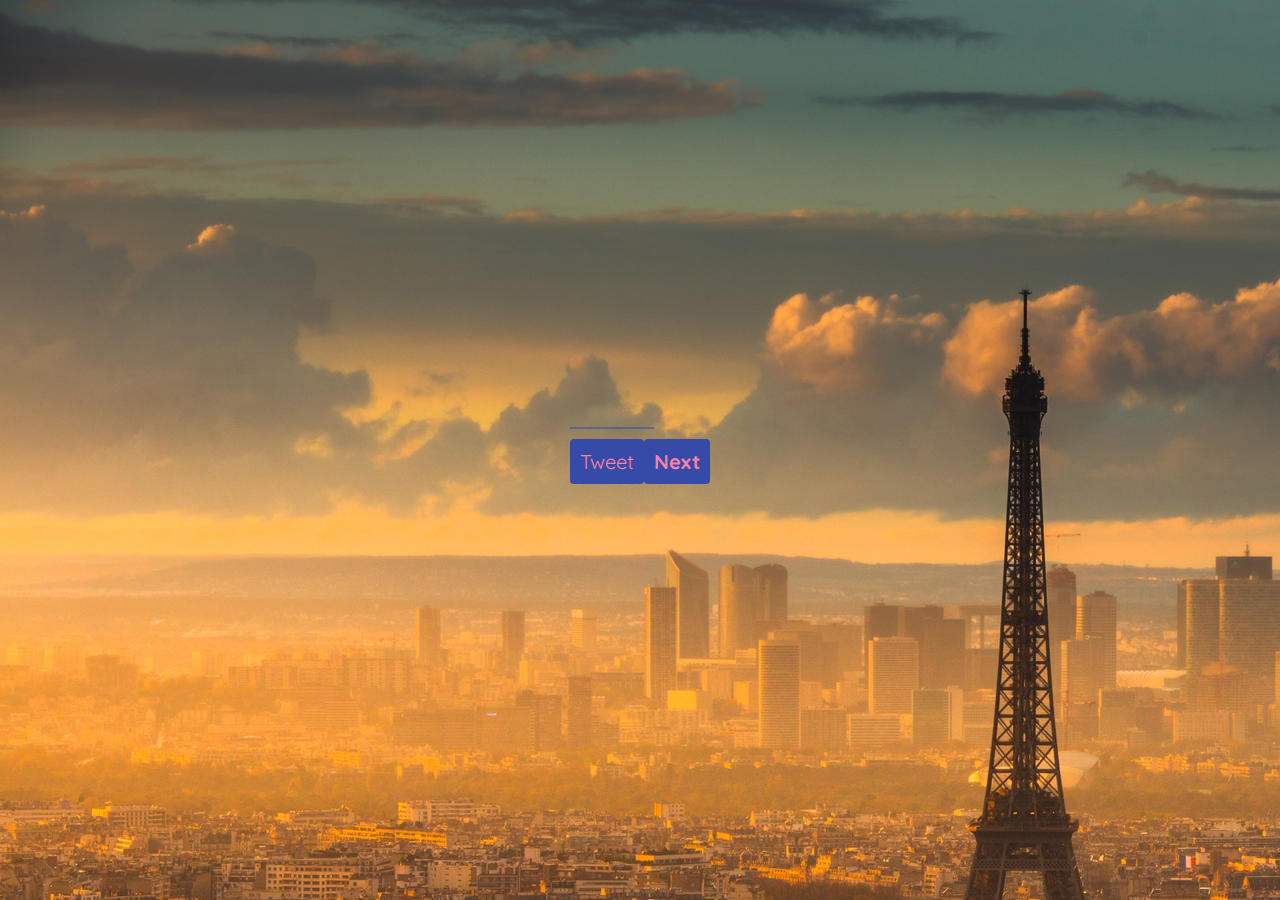
<file: index.html>
<!DOCTYPE html>
<html lang="en">
<head>
    <meta charset="UTF-8">
    <meta http-equiv="X-UA-Compatible" content="IE=edge">
    <meta name="viewport" content="width=device-width, initial-scale=1.0">
    <title>allthingsquotes</title>
    <link rel="stylesheet" href="./assets/quotes.css">
    <link rel="stylesheet" href="https://cdnjs.cloudflare.com/ajax/libs/font-awesome/6.1.1/css/all.min.css" integrity="sha512-KfkfwYDsLkIlwQp6LFnl8zNdLGxu9YAA1QvwINks4PhcElQSvqcyVLLD9aMhXd13uQjoXtEKNosOWaZqXgel0g==" crossorigin="anonymous" referrerpolicy="no-referrer">
</head>
<body>
     <div class="cont">
        <i class="fa-solid fa-quote-left"></i>
        <h1 class="quote"></h1>
        <hr> 
        <p class='author'></p>
        <div class="buttons">
            <a class="twitter-share-button"
            href="">
          Tweet</a> 
          <button class="next">Next</button>
        </div>
    </div>


    <script src="./assets/quotes.js"></script>
</body>
</html>
</file>
<file: assets/quotes.css>
@import url('https://fonts.googleapis.com/css2?family=Quicksand:wght@700&display=swap'); 
* {
    padding: 0;
    margin: 0;
    box-sizing: border-box;
    font-family: 'Quicksand', sans-serif; 
} 

:root {
  --primary-color: #364ba7;
   --secondary-color: #f583a7;
}
body{
     background-image: url("./img/project.jpg");
     background-color: #cccccc;
     display: flex;
     align-items: center;
     justify-content: center; 
     height: 100vh;
}

.container {
    display: flex;
    flex-direction: column;
    align-items: center;
    padding: 20px;
    box-shadow: 0 2px 8px rgba(0, 0, 0, 0.6);
    border-radius: 10px;
    width: 600px;
    background-color: rgba(255, 255, 255, 0.3);
    margin: 10px; 
}   
.fa-quote-left {
    font: 84px;
    color: var(--secondary-color);
}

.quote {
    text-align: center;
    font-style: italic;
    color:#06283D ;
}

.author {
    color: var(--secondary-color);
    font-size: 20px;
}

hr {
    margin: 10px 0;
    width: 60%;
    border:1px solid #364ba788;
}
.buttons {
    width:100%;
    display: flex;
    justify-content: space-between;
    align-items: center; 
    margin-top: 10px;
}

.twitter-share-button {
    text-decoration: none;
    font-size: 20px;
    background-color: var(--primary-color);
    padding: 10px;
    color:var(--secondary-color);
    border-radius: 4px ;
} 

.buttons button {
    cursor: pointer; 
    border: none; 
    color: var(--secondary-color);
    font-size: 20px;
    font-weight: 700;
    background-color: var(--primary-color);
    padding: 10px;
    border-radius: 4px;
}
 
button:focus {
    outline: none;
}
</file>
